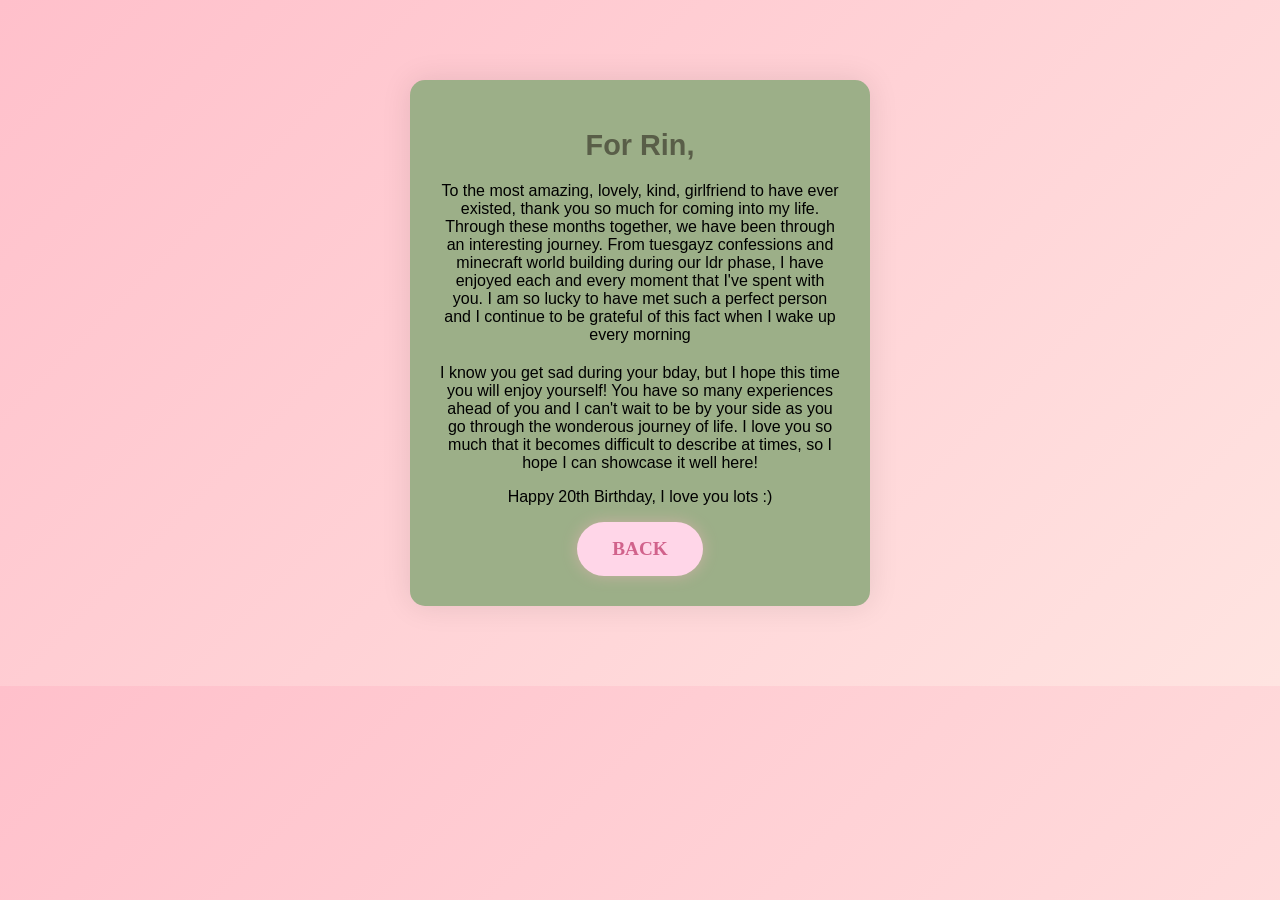
<file: card.html>
<!DOCTYPE html> <html lang = "en"> 

    <head>
        <meta charset="UTF-8">
        <meta name="viewport" content ="width=device-width, initial-scale=1.0">
        <title> Read This NOW 💌 </title>
        <link rel="stylesheet" href="style.css">
    </head>

    <body>
        <div class = "card">
            <h1>
                For Rin,
            </h1>
            <p class= "message">
                To the most amazing, lovely, kind, girlfriend to have ever existed,
                thank you so much for coming into my life. Through these months together, we have been through 
                an interesting journey. From tuesgayz confessions and minecraft world building during our
                ldr phase, I have enjoyed each and every moment that I've spent with you. I am so lucky
                to have met such a perfect person and I continue to be grateful of this fact when I wake up
                every morning
            </p>
            <p class=" more messages">
                I know you get sad during your bday, but I hope this time you will enjoy yourself! You have
                so many experiences ahead of you and I can't wait to be by your side as
                you go through the wonderous journey of life. I love you so much that it becomes difficult
                to describe at times, so I hope I can showcase it well here!
            </p>
            <p class = "conclusion">
                Happy 20th Birthday, I love you lots :)
            </p>

            <a class="nav-button" href="index.html"> BACK </a>
        </div>
    </body>


</html>
</file>
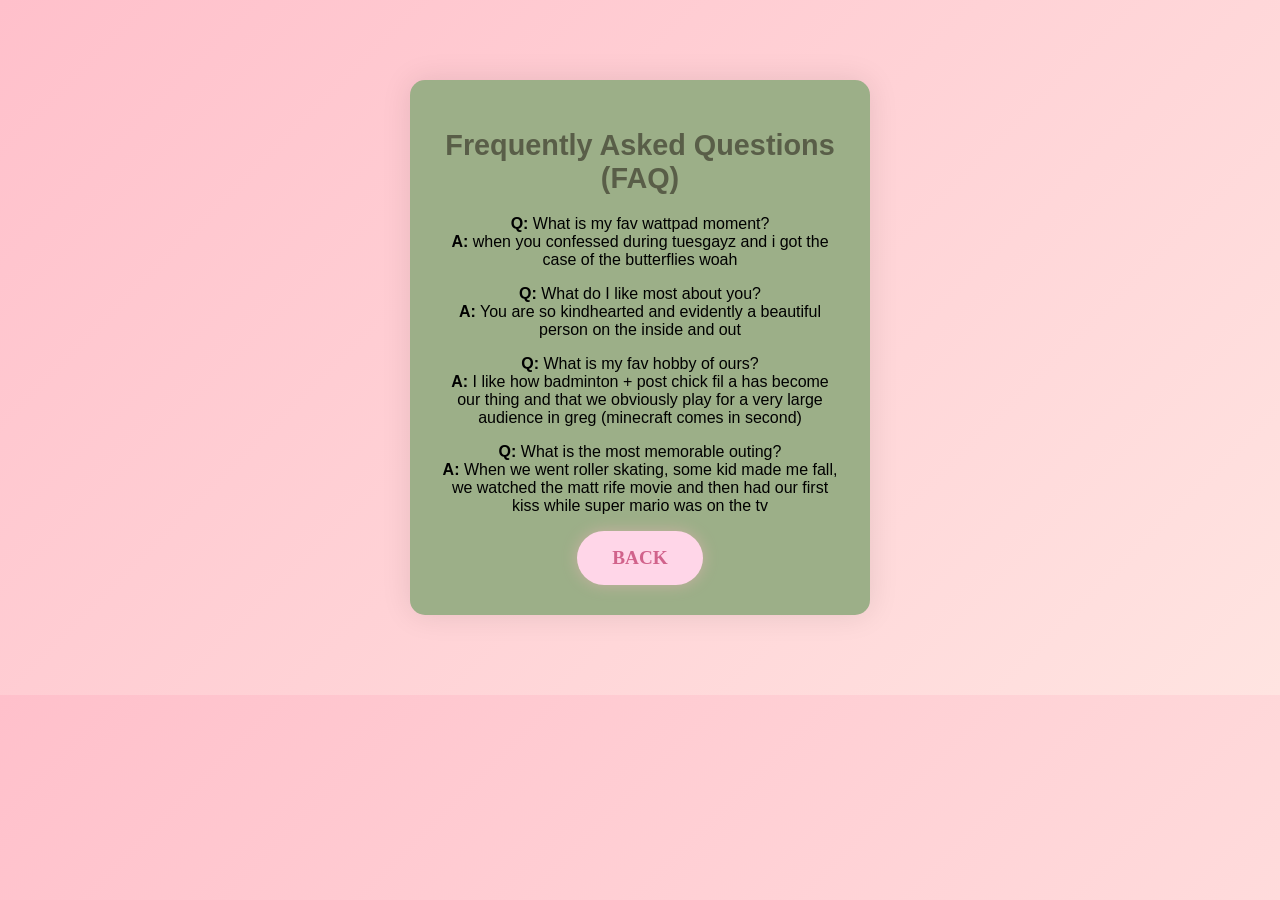
<file: faq.html>
<!DOCTYPE html> <html lang ="en">

    <head>
        <meta charset="UTF-8">
        <meta name="viewport" content="width=device-width, initial-scale=1.0">
        <title> Important FAQ </title>
        <link rel="stylesheet" href="style.css">
    </head>

    <body>
        <div class="card">
            <h1> 
                Frequently Asked Questions (FAQ) 
            </h1>

            <p><b>Q: </b> What is my fav wattpad moment?<br><b>
                A:</b> when you confessed during tuesgayz and i got the case of the butterflies 
                woah
            </p>

            <p><b>Q: </b> What do I like most about you?<br><b>
                A:</b> You are so kindhearted and evidently a beautiful person
                on the inside and out
            </p>

            <p><b>Q: </b> What is my fav hobby of ours?<br><b>
                A:</b> I like how badminton + post chick fil a  
                has become our thing and that we
                obviously play for a very large audience in greg (minecraft
                comes in second)
            </p>

            <p><b>Q: </b> What is the most memorable outing?<br><b>
                A:</b> When we went roller skating, some kid made me fall,
                we watched the matt rife movie and then had our first kiss while
                super mario was on the tv
            </p>

            <a class="nav-button" href="index.html"> BACK </a>
        </div>
    </body>
</html>
</file>
<file: style.css>
body
{

background: linear-gradient(135deg, #ffc0cb, #ffe4e1);
font-family: 'Comic Sans MS', cursive, sans-serif;
margin: 0;

}
/* Centers the main card on normal pages */
.page-container {
    display: flex;
    justify-content: center;
    padding-top: 80px;   /* space under Snoopy if on homepage */
}

.homepage 
{
    max-width: 700px;      /* how wide the text block can get */
    margin: 10px auto 50px; /* top, left/right auto = centered, bottom */
    text-align: center;    /* center the text inside */
    padding: 20px;
}

/* Centers any content placed inside it */
.page-center 
{
    display: flex;
    justify-content: center;
    padding-top: 100px;   /* space below Snoopy */
    padding-bottom: 80px; /* breathing room on bottom */
}


.card 
{
    background-color: #9caf88;
    border-radius: 15px;
    box-shadow: 0 0 30px rgba(0,0,0,0.1);
    padding: 30px;
    text-align: center;
    max-width: 400px;
    max-height: 800px;
    margin: 80px auto;
}


h1 
{
    color: #595e48;
    font-size: 1.8em;
}

.message
{
    font-size: 1.0em;
    color: #000000;
    margin: 20px 0;

}

/* SPOTIFY PLAYLIST */
.playlist-button a 
{
    display: inline-block;
    background-color: #ffd6e8;       /* soft pastel pink */
    color: #d1628b;                  /* rose text */
    padding: 22px 50px;              /* ⬅ SUPER CUTE BIG BUBBLE */
    font-size: 1.5rem;               /* ⬅ adorable big text */
    font-weight: bold;
    font-family: "Comic Sans MS", cursive;
    text-decoration: none;

    border-radius: 40px;             /* ⬅ KAWAII ROUND BUBBLE */
    box-shadow: 0 10px 30px rgba(255, 182, 193, 0.5);

    position: relative;
    overflow: visible;

    transition: transform 0.3s ease, box-shadow 0.3s ease;
    animation: floaty 3s ease-in-out infinite;
}

.playlist-button a:hover {
    transform: translateY(-10px) scale(1.12);   /* cute little lift */
    box-shadow: 0 15px 35px rgba(255, 182, 193, 0.75);
}



/* ✨ Sparkle effect on hover */
.playlist-button a {
    position: relative; /* allows sparkles to be positioned inside */
    overflow: visible;
}

/* sparkles are two glowing dots using ::before and ::after */
.playlist-button a::before,
.playlist-button a::after {
    content: "✨";
    position: absolute;
    font-size: 1.1rem;
    opacity: 0;
    transform: scale(0.5);
    transition: opacity 0.4s ease, transform 0.4s ease;
    pointer-events: none;
}

/* sparkle positions */
.playlist-button a::before {
    top: -15px;
    left: -10px;
}

.playlist-button a::after {
    bottom: -15px;
    right: -10px;
}

/* show sparkles on hover */
.playlist-button a:hover::before,
.playlist-button a:hover::after {
    opacity: 1;
    transform: scale(1);
}


.playlist-button a:hover 
{
    transform: translateY(-8px) scale(1.10);   /* ⬅ stronger lift for bigger button */
    box-shadow: 0 12px 28px rgba(255, 182, 193, 0.6);
}

/* ✨ Sparkly Trail Container */
.playlist-button {
    position: relative;
}

/* Sparkle piece */
.sparkle {
    position: absolute;
    font-size: 1.1rem;
    opacity: 0;
    pointer-events: none;
}

/* Sparkle animation */
@keyframes sparkleTrail {
    0% {
        opacity: 1;
        transform: translate(0, 0) scale(0.6);
    }
    50% {
        opacity: 0.8;
    }
    100% {
        opacity: 0;
        transform: translate(20px, -40px) scale(1);
    }
}

/* when hovering the button, spawn sparkles */
.playlist-button:hover .sparkle {
    animation: sparkleTrail 0.9s ease-out forwards;
}



.footer
{
    margin-top: 20px;
    font-size: 0.9em;
    color: #888;
}

/* Styling the Buttons in Homepage*/
.nav
{
    margin-top: 30px;
    display: flex;
    flex-direction: column;
    gap: 10px;

}

.nav-button 
{
    display: inline-block;
    background-color: #ffd6e8;
    color: #d1628b;
    padding: 16px 35px;
    font-size: 1.2rem;
    border-radius: 30px;
    text-decoration: none;
    font-weight: bold;
    font-family: "Comic Sans MS", cursive;

    /* 🌸 soft glow */
    box-shadow: 0 0 15px rgba(255, 182, 193, 0.45);

    transition: transform 0.3s ease, box-shadow 0.3s ease;
    animation: floaty 3s ease-in-out infinite;
}



.nav-button:hover 
{
    transform: translateY(-8px) scale(1.10);

    /* stronger glow on hover */
    box-shadow: 
        0 0 20px rgba(255, 182, 193, 0.6),
        0 0 35px rgba(255, 167, 203, 0.4);
}



/* Photo Styling for Memories Page */
.gallery {
    display: flex;
    flex-wrap: wrap;
    justify-content: center;
    gap: 25px;
    margin-top: 20px;
}

/* Polaroid container */
.polaroid {
    background: #fff;
    padding: 10px 10px 20px 10px; /* extra bottom space for caption */
    border-radius: 4px;
    box-shadow: 0 8px 15px rgba(0,0,0,0.2);
    width: 150px;
    text-align: center;
    transform: rotate(-2deg);
    transition: transform 0.2s ease, box-shadow 0.2s ease;
}

/* Slight randomness if you want variation */
.polaroid:nth-child(2n) {
    transform: rotate(2deg);
}

.polaroid:nth-child(3n) {
    transform: rotate(-4deg);
}

/* Image inside Polaroid */
.polaroid img {
    width: 100%;
    height: 150px;
    object-fit: cover;
    border-radius: 2px;
}

/* Caption text */
.polaroid .caption {
    margin-top: 8px;
    font-size: 0.85rem;
    color: #555;
    font-family: "Comic Sans MS", cursive, sans-serif;
}

/* Hover effect (pick-up effect) */
.polaroid:hover {
    transform: scale(1.05) rotate(0deg);
    box-shadow: 0 12px 25px rgba(0,0,0,0.3);
}
/* Special layout just for the photos page */
.photos-page .card {
    max-width: 900px;          /* wider card so images can wrap in rows */
    margin: 40px auto;         /* some space from the top */
}
.photos-page
{
    min-height: 100vh;
    padding-top: 20px;
    padding-bottom: 40px;
}

/* Make sure the gallery is a wrapping row, not a single column */
.gallery {
    display: flex;
    flex-wrap: wrap;
    justify-content: center;
    gap: 30px;
    margin-top: 30px;
}
/* 🌸 Floating Buttons Container (right side of screen) */
.floating-buttons {
    position: absolute;
    right: 40px;
    top: 50%;
    transform: translateY(-50%);
    display: flex;
    flex-direction: column;
    gap: 20px;
}

/* 🌸 Individual Floating Buttons */
.float-btn {
    background: #ffd6e8; /* soft pink */
    color: #d1628b;
    padding: 12px 25px;
    border-radius: 30px;
    text-decoration: none;
    font-weight: bold;
    font-family: "Comic Sans MS", cursive;
    box-shadow: 0 6px 15px rgba(255, 182, 193, 0.4);
    transition: transform 0.3s ease, box-shadow 0.3s ease;
    animation: floaty 4s ease-in-out infinite;
}

/* 🌺 Hover Lift */
.float-btn:hover {
    transform: translateY(-6px) scale(1.07);
    box-shadow: 0 10px 20px rgba(255, 182, 193, 0.6);
}

@keyframes floaty {
    0%   { transform: translateY(0); }
    50%  { transform: translateY(-12px); }
    100% { transform: translateY(0); }
}

/* Snoopy gif at top*/
.snoopy-container {
    display: flex;
    justify-content: center;
    margin-top: 20px;     /* space from very top */
    margin-bottom: 10px;  /* little gap before the heading */
}

.snoopy-gif 
{
    width: 360px;        
    height: auto;
    filter: drop-shadow(0 0 20px rgba(255, 182, 193, 0.8));
}
</file>
